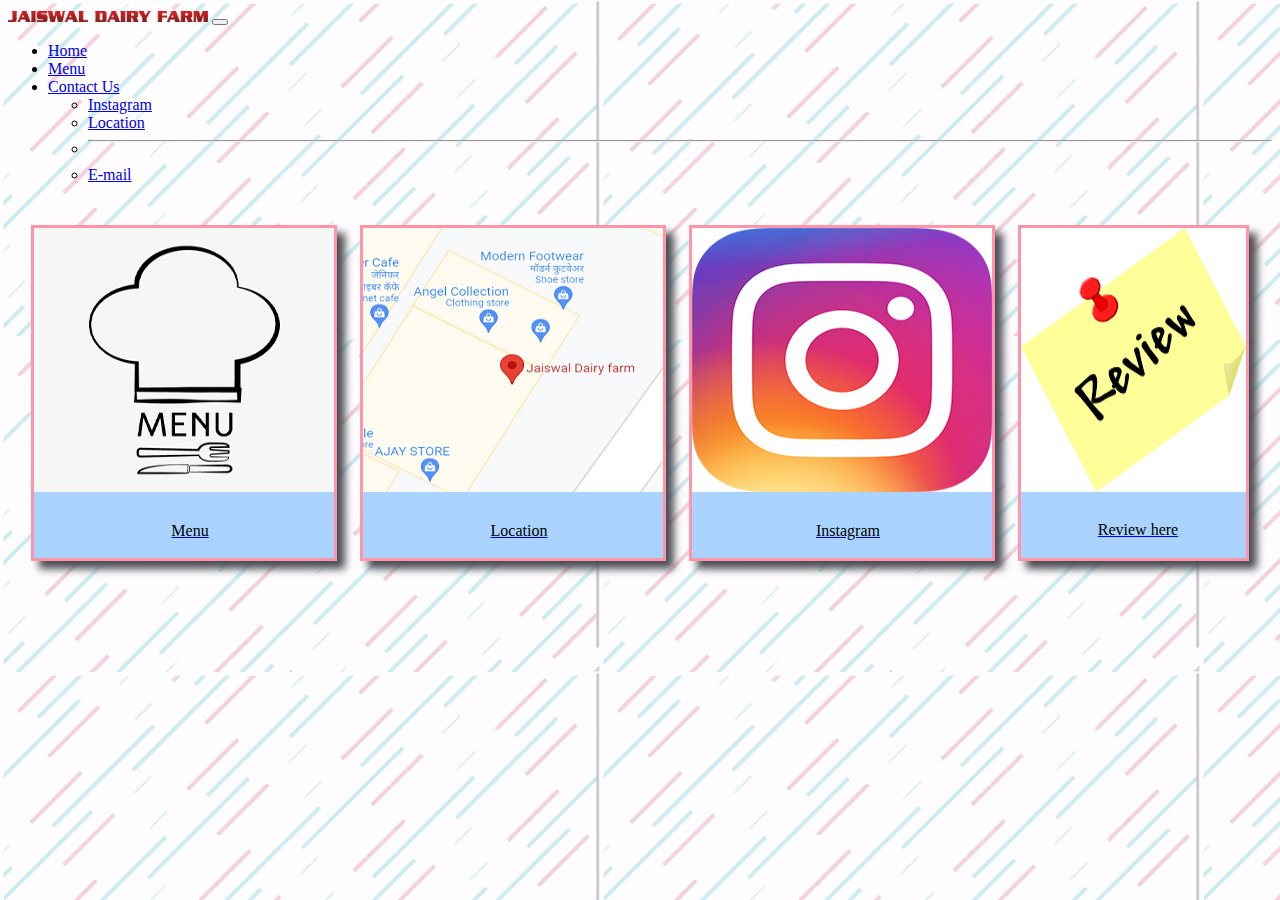
<file: index.html>
<!DOCTYPE html>
<html lang="en">

<head>
    <meta charset="UTF-8">
    <meta http-equiv="X-UA-Compatible" content="IE=edge">
    <meta name="viewport" content="width=device-width, initial-scale=1.0">
    <link href="https://cdn.jsdelivr.net/npm/bootstrap@5.2.0/dist/css/bootstrap.min.css" rel="stylesheet"
        integrity="sha384-gH2yIJqKdNHPEq0n4Mqa/HGKIhSkIHeL5AyhkYV8i59U5AR6csBvApHHNl/vI1Bx" crossorigin="anonymous">
    <meta name="description" content="This is description">
    <meta name="keywords" content="jaiswal dairy farm, jaiswal, dairy, dairy farm">
    <meta name="robots" content="INDEX, FOLLOW">
    <link rel="stylesheet" href="JAISWAL DAIRY FARM.css">
    <title>JAISWAL DAIRY FARM</title>
    <link rel="icon" href="jdf icon.png" type="image/x-icon">
</head>

<body>
    <nav class="navbar navbar-expand-lg bg-light">
        <div class="container-fluid">
            <a class="navbar-brand" href="https://thesujaljaiswal.github.io/Jaiswal-dairy-farm.github.io/"><img
                    src="jaiswal dairy farm.png" alt="logo" width="200"></a>
            <button class="navbar-toggler" type="button" data-bs-toggle="collapse"
                data-bs-target="#navbarSupportedContent" aria-controls="navbarSupportedContent" aria-expanded="false"
                aria-label="Toggle navigation">
                <span class="navbar-toggler-icon"></span>
            </button>
            <div class="collapse navbar-collapse" id="navbarSupportedContent">
                <ul class="navbar-nav me-auto mb-2 mb-lg-0">
                    <li class="nav-item">
                        <a class="nav-link active" aria-current="page"
                            href="https://thesujaljaiswal.github.io/Jaiswal-dairy-farm.github.io/">Home</a>
                    </li>
                    <li class="nav-item">
                        <a class="nav-link active" aria-current="page" href="pmenu.html">Menu</a>
                    </li>
                    <!-- <li class="nav-item">
                        <a class="nav-link active" aria-current="page"
                            href="#">Link</a>
                    </li> -->
                    <li class="nav-item dropdown">
                        <a class="nav-link dropdown-toggle" href="#" role="button" data-bs-toggle="dropdown"
                            aria-expanded="false">
                            Contact Us
                        </a>
                        <ul class="dropdown-menu">
                            <li><a class="dropdown-item"
                                    href="https://www.instagram.com/jaiswal_dairy_farm/">Instagram</a></li>
                            <li><a class="dropdown-item"
                                    href="https://www.google.com/maps/place/Jaiswal+Dairy+farm/@19.037369,72.8509563,17z/data=!3m1!4b1!4m5!3m4!1s0x3be7c8d537aef1f5:0xcb3fa99dae1db445!8m2!3d19.0373694!4d72.8531442">Location</a>
                            </li>
                            <li>
                                <hr class="dropdown-divider">
                            </li>
                            <li><a class="dropdown-item" href="mailto:jaiswaldairyfarm@gmail.com">E-mail</a></li>
                        </ul>
                    </li>
                </ul>
            </div>
    </nav>
    <div class="container">
        <!-- Menu  -->
        <div class="flexitem"><a href="pmenu.html"><img id="Menuimg" src="menu.jpg" alt="Menu"><span>Menu
                </span></a></div>
        <!-- Location -->
        <div class="flexitem"><a
                href="https://www.google.com/maps/place/Jaiswal+Dairy+farm/@19.037369,72.8509563,17z/data=!3m1!4b1!4m5!3m4!1s0x3be7c8d537aef1f5:0xcb3fa99dae1db445!8m2!3d19.0373694!4d72.8531442"><img
                    id="mapimg" src="map.jpg" alt="Location"><span>Location</span></div></a>
        <!-- Instagram -->
        <div class="flexitem"><a href="https://www.instagram.com/jaiswal_dairy_farm/"><img id="instagram"
                    src="instalogo.jpg" alt="Instagram logo"><span>Instagram
                </span></a></div>
        <!-- Reivew -->
        <div class="flexitem"><a href="review.html"><img id="review"  src="review.png" alt="review png"><span>Review here
                </span></a></div>
    </div>



    <script src="https://cdn.jsdelivr.net/npm/bootstrap@5.2.0/dist/js/bootstrap.bundle.min.js"
        integrity="sha384-A3rJD856KowSb7dwlZdYEkO39Gagi7vIsF0jrRAoQmDKKtQBHUuLZ9AsSv4jD4Xa"
        crossorigin="anonymous"></script>
</body>

</html>
</file>
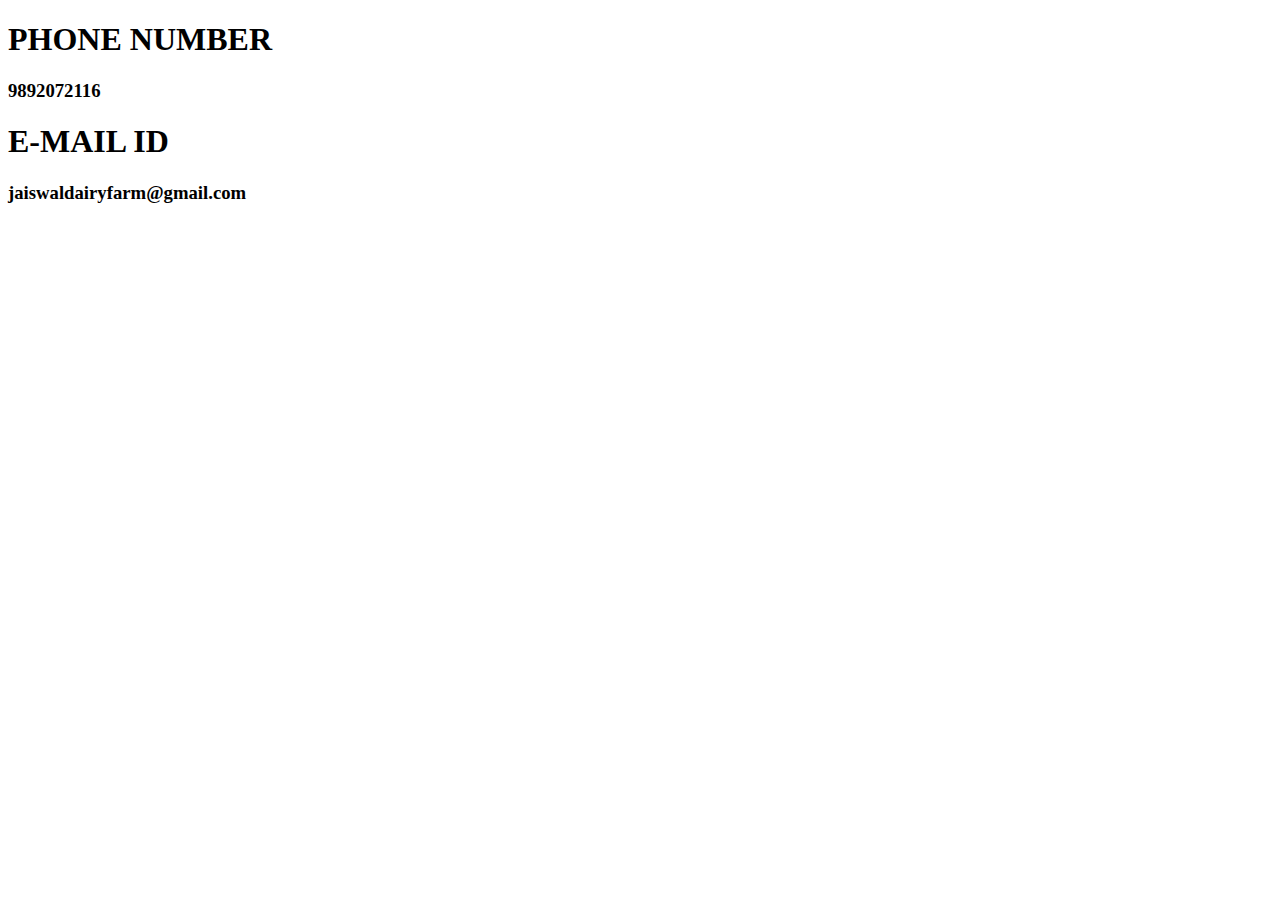
<file: JDF contact.html>
<!DOCTYPE html>
<html lang="en">
<head>
    <meta charset="UTF-8">
    <meta http-equiv="X-UA-Compatible" content="IE=edge">
    <meta name="viewport" content="width=device-width, initial-scale=1.0">
    <title>PHONE NUMBER</title>
</head>
<body>
    <h1>PHONE NUMBER</h1>
    <h3>9892072116</h3>
    <h1>E-MAIL ID</h1>
    <h3>jaiswaldairyfarm@gmail.com</h3>
</body>
</html>
</file>
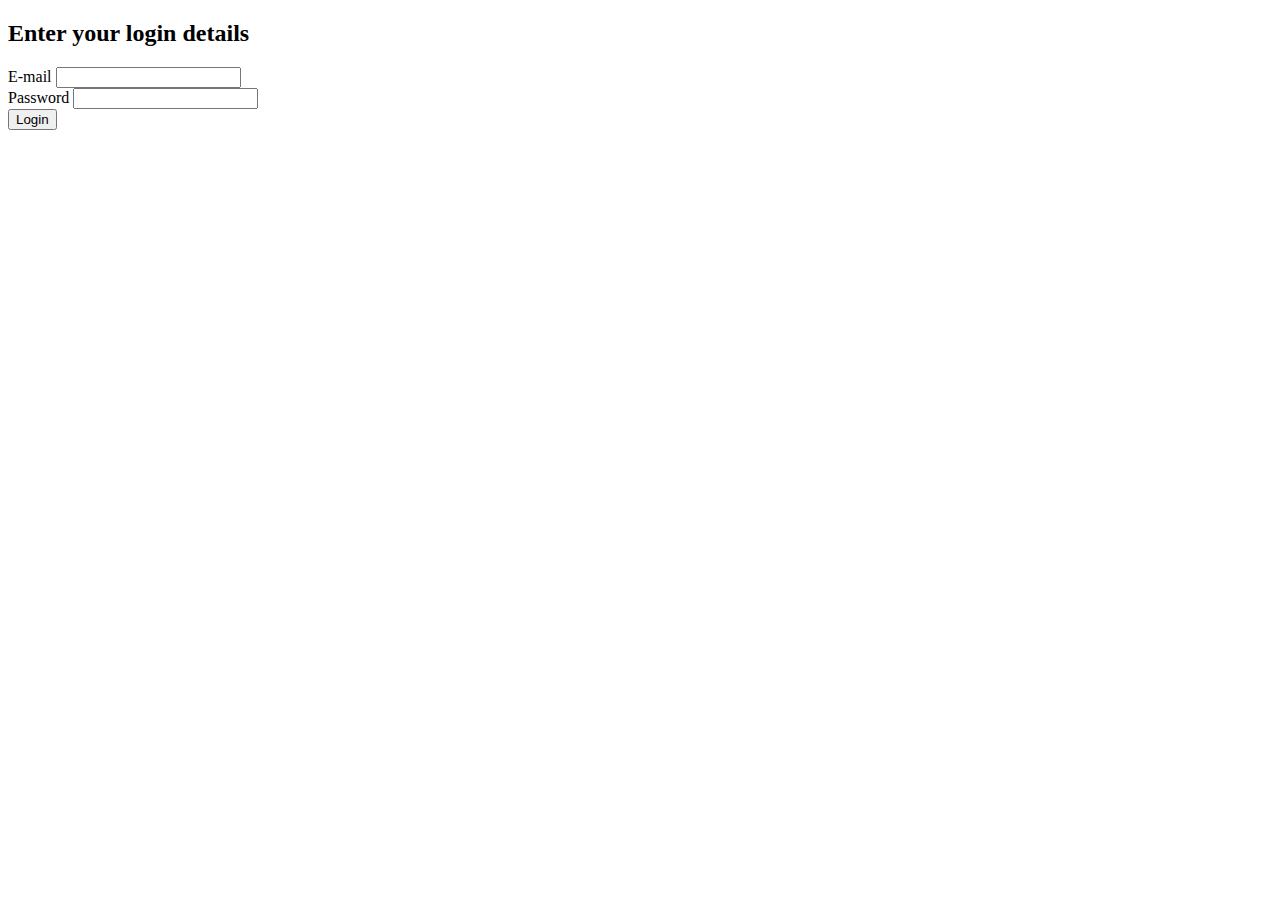
<file: JDF login.html>
<!DOCTYPE html>
<html lang="en">
<head>
    <meta charset="UTF-8">
    <meta http-equiv="X-UA-Compatible" content="IE=edge">
    <meta name="viewport" content="width=device-width, initial-scale=1.0">
    <title>LOGIN</title>
</head>
<body>
    <h2>Enter your login details</h2>
    <form action="bakend.php">
        <div>
            <label for="name">E-mail</label>
            <input type="email" id="name">
        </div>
        <div>
            <label for="pass">Password</label>
            <input type="password" id="pass">
        </div>
        <div>
            <input type="submit" value="Login">
        </div>
    </form>
</body>
</html>
</file>
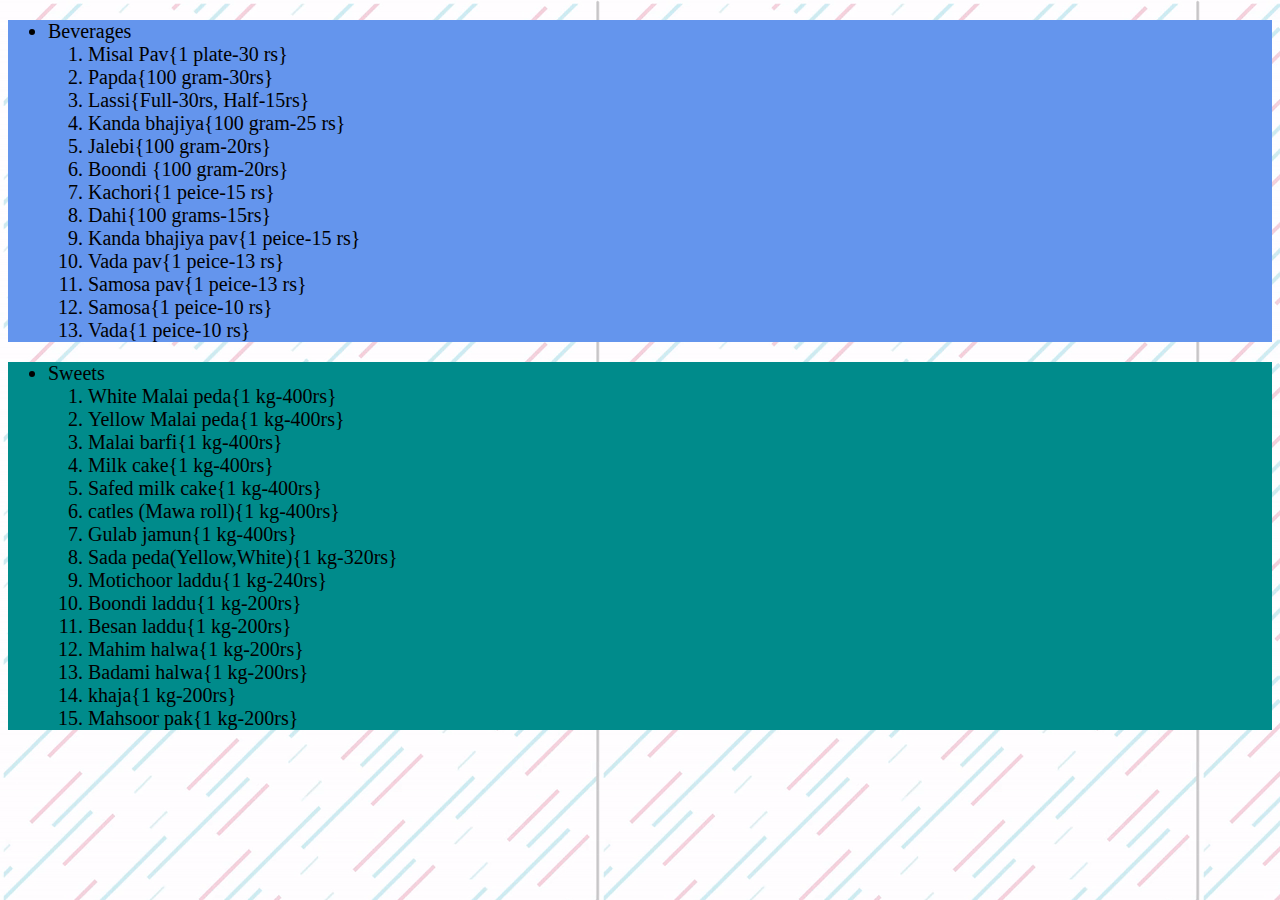
<file: menu.html>
<!DOCTYPE html>
<html lang="en">

<head>
    <meta charset="UTF-8">
    <meta http-equiv="X-UA-Compatible" content="IE=edge">
    <meta name="viewport" content="width=device-width, initial-scale=1.0">
    <link href="https://cdn.jsdelivr.net/npm/bootstrap@5.2.0/dist/css/bootstrap.min.css" rel="stylesheet"
        integrity="sha384-gH2yIJqKdNHPEq0n4Mqa/HGKIhSkIHeL5AyhkYV8i59U5AR6csBvApHHNl/vI1Bx" crossorigin="anonymous">
    <meta name="description" content="This is description">
    <meta name="keywords" content="jaiswal dairy farm, jaiswal, dairy, dairy farm">
    <meta name="robots" content="INDEX, FOLLOW">
    <style>
        .beverages{
            background-color: cornflowerblue;
            font-family: fantasy;
            font-size: 20px;
        }
        .sweets{
            background-color: darkcyan;
            font-family: fantasy;
            font-size: 20px;
        }
    </style>
    <link rel="stylesheet" href="JAISWAL DAIRY FARM.css">
    <title>Menu</title>
    <link rel="icon" href="jdf icon.png" type="image/x-icon">
</head>

<body>
    <div class="beverages">
    <ul type="disc">
        <li>Beverages</li>
        <ol type="1">
            <li>Misal Pav{1 plate-30 rs}</li>
            <li>Papda{100 gram-30rs}</li>
            <li>Lassi{Full-30rs, Half-15rs}</li>
            <li>Kanda bhajiya{100 gram-25 rs}</li>
            <li>Jalebi{100 gram-20rs}</li>
            <li>Boondi {100 gram-20rs}</li>
            <li>Kachori{1 peice-15 rs}</li>
            <li>Dahi{100 grams-15rs}</li>
            <li>Kanda bhajiya pav{1 peice-15 rs}</li>
            <li>Vada pav{1 peice-13 rs}</li>
            <li>Samosa pav{1 peice-13 rs}</li>
            <li>Samosa{1 peice-10 rs}</li>
            <li>Vada{1 peice-10 rs}</li>
        </ol>
    </ul>
    </div>
    <div class="sweets">
    <ul type="disc">
        <li>Sweets</li>
        <ol type="1">
            <li>White Malai peda{1 kg-400rs}</li>
            <li>Yellow Malai peda{1 kg-400rs}</li>
            <li>Malai barfi{1 kg-400rs}</li>
            <li>Milk cake{1 kg-400rs}</li>
            <li>Safed milk cake{1 kg-400rs}</li>
            <li>catles (Mawa roll){1 kg-400rs}</li>
            <li>Gulab jamun{1 kg-400rs}</li>
            <li>Sada peda(Yellow,White){1 kg-320rs}</li>
            <li>Motichoor laddu{1 kg-240rs}</li>
            <li>Boondi laddu{1 kg-200rs}</li>
            <li>Besan laddu{1 kg-200rs}</li>
            <li>Mahim halwa{1 kg-200rs}</li>
            <li>Badami halwa{1 kg-200rs}</li>
            <li>khaja{1 kg-200rs}</li>
            <li>Mahsoor pak{1 kg-200rs}</li>
        </ol>
    </ul>
    </div>
</body>

</html>
</file>
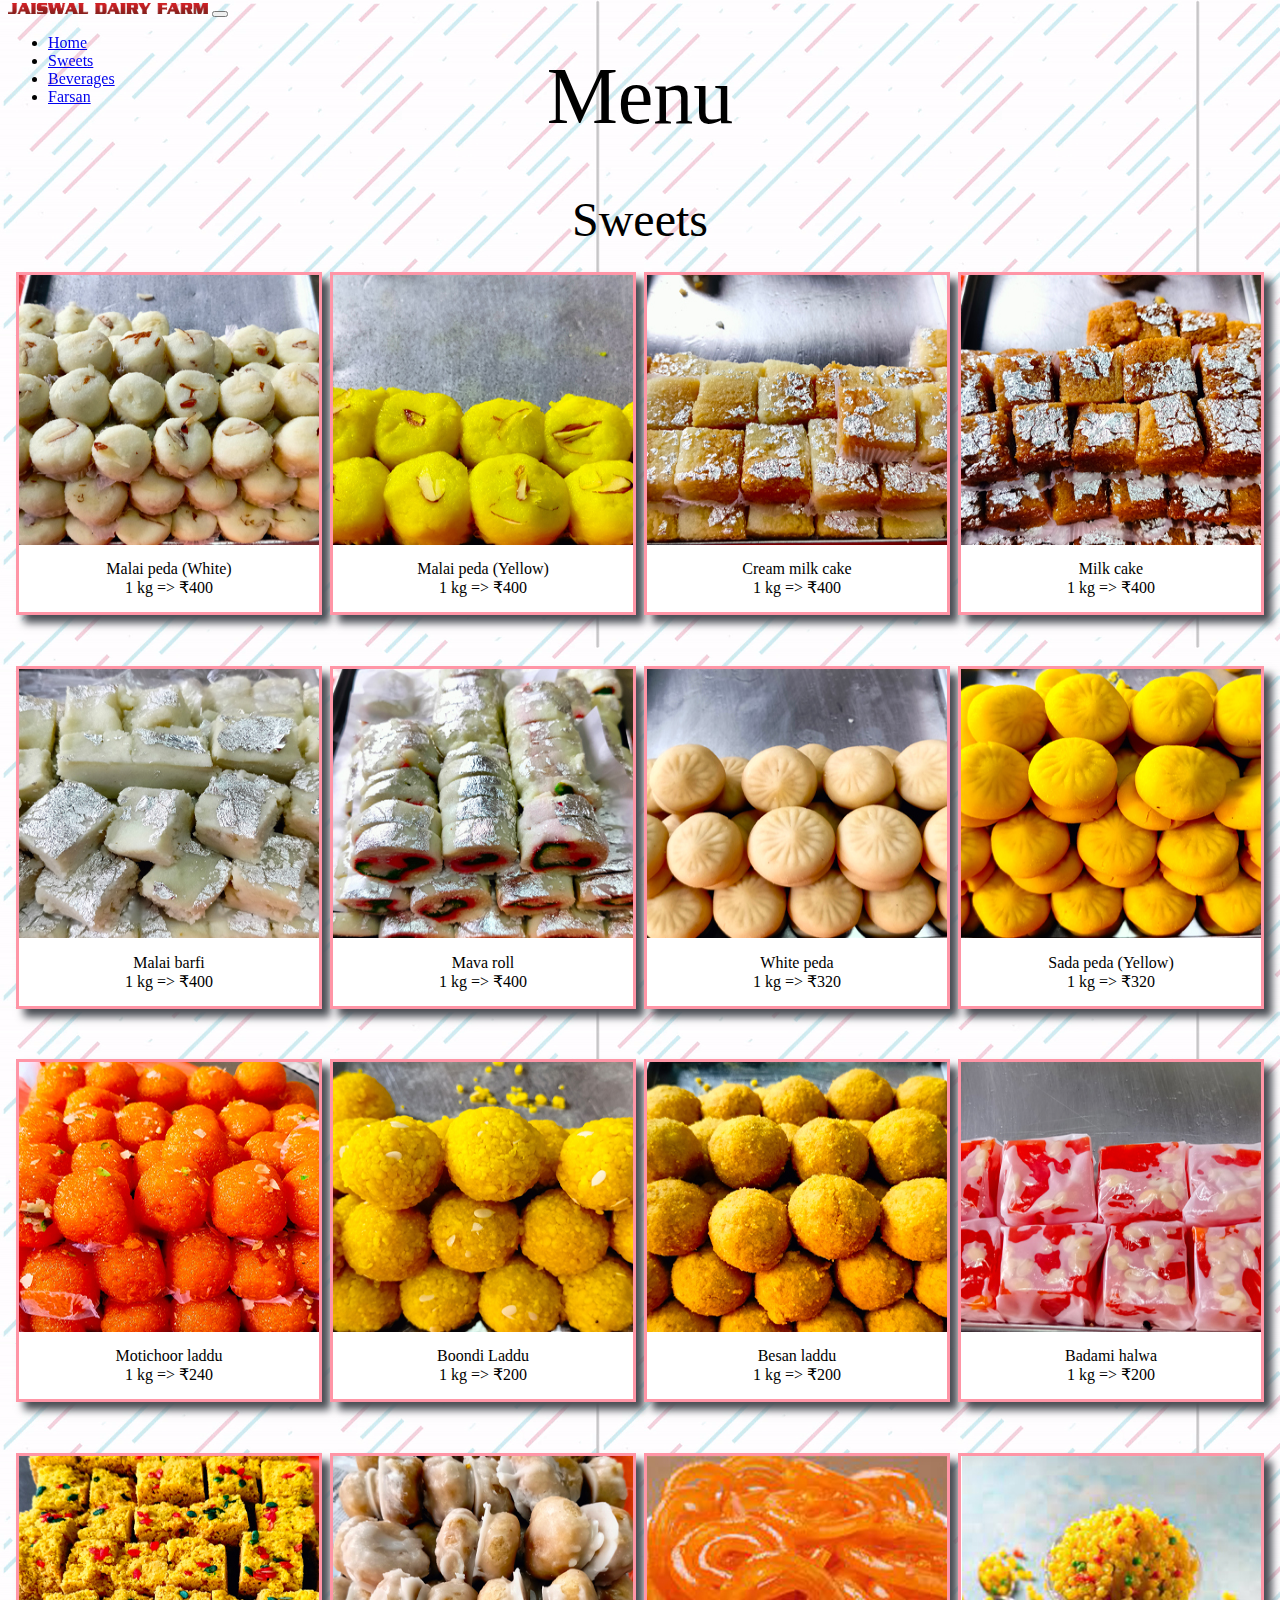
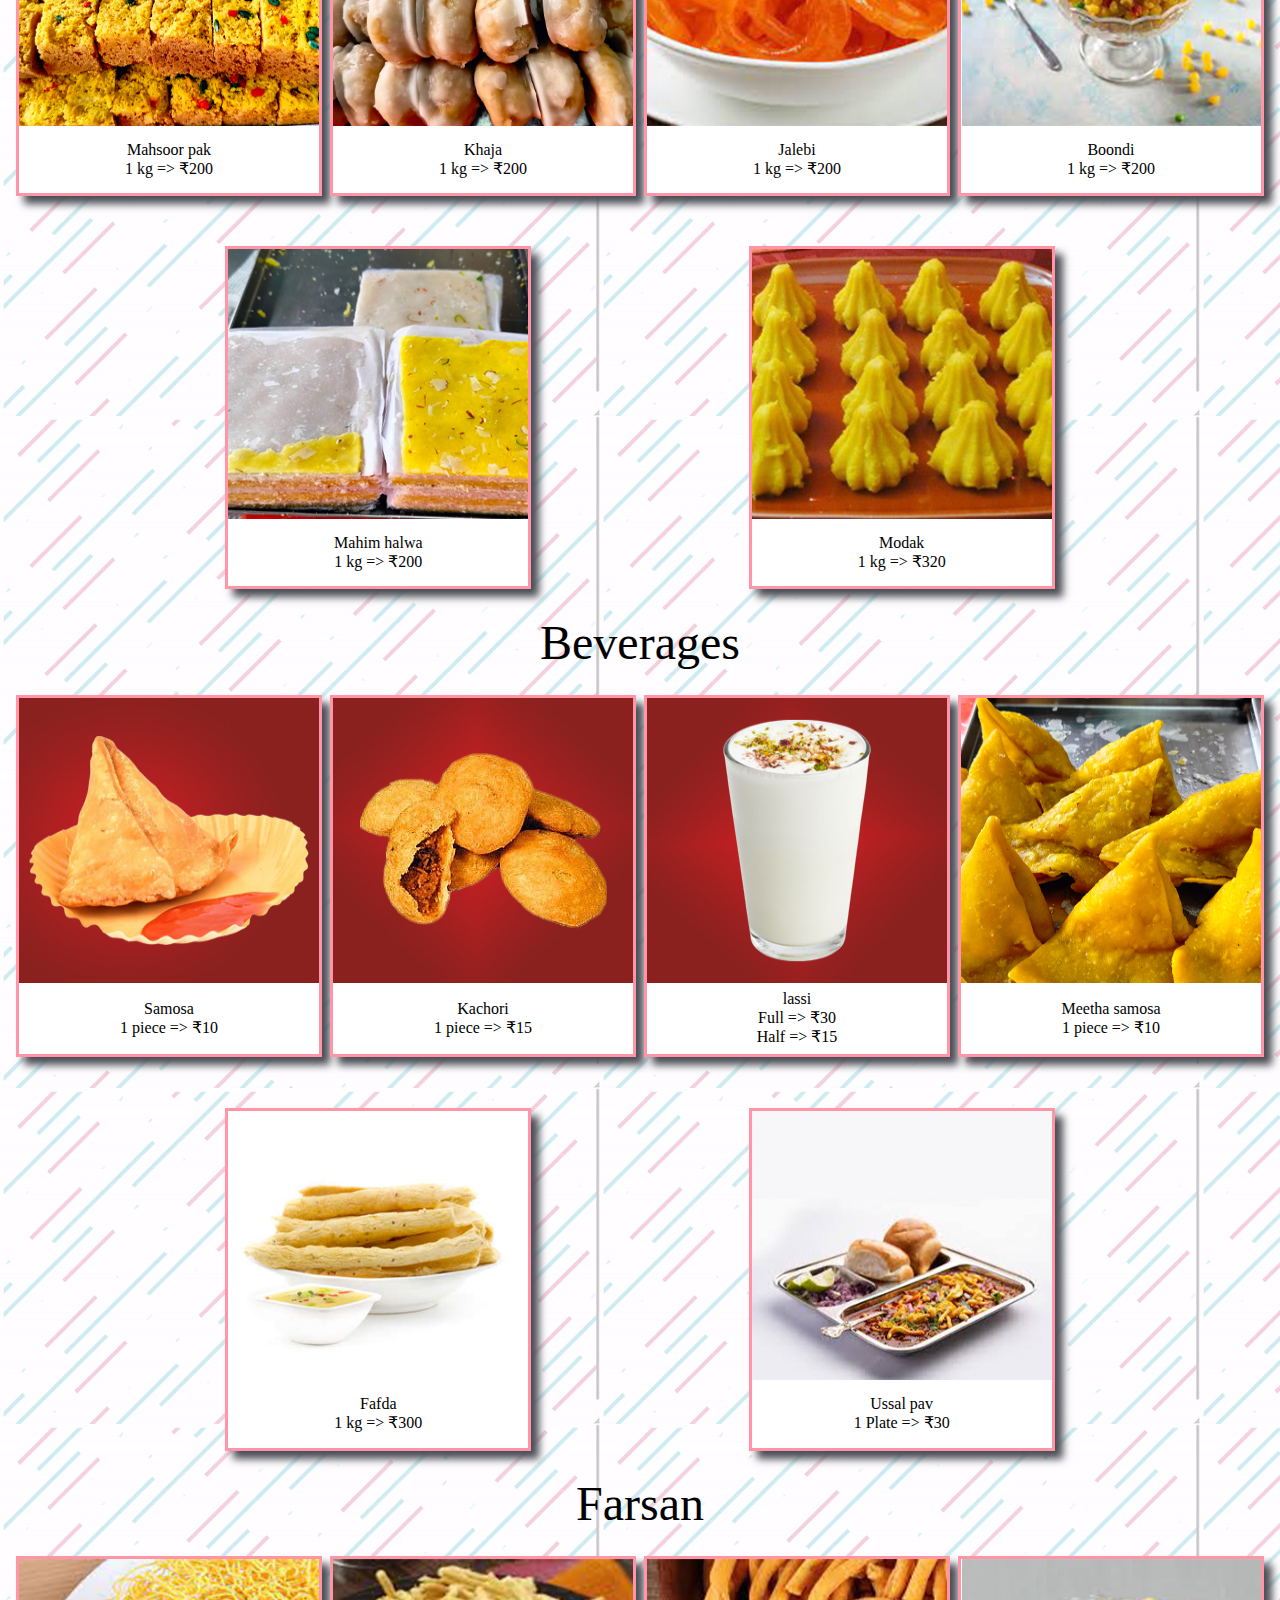
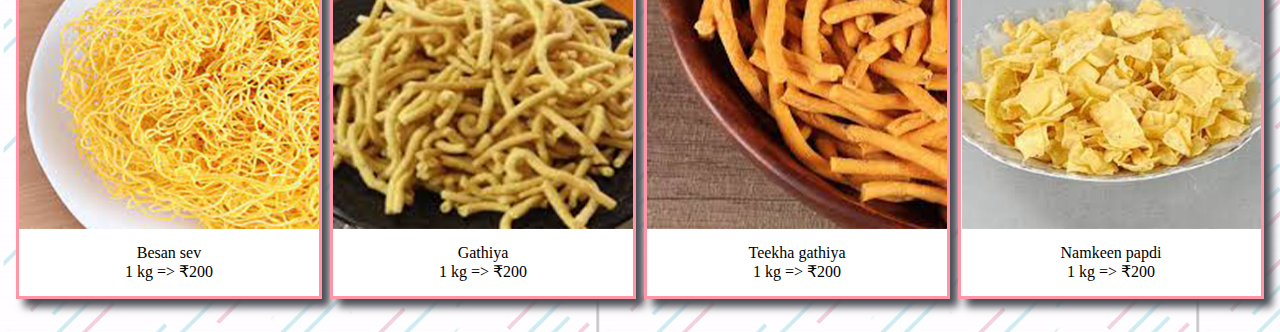
<file: pmenu.html>
<!DOCTYPE html>
<html lang="en">

<head>
    <link href="https://cdn.jsdelivr.net/npm/bootstrap@5.2.0/dist/css/bootstrap.min.css" rel="stylesheet"
        integrity="sha384-gH2yIJqKdNHPEq0n4Mqa/HGKIhSkIHeL5AyhkYV8i59U5AR6csBvApHHNl/vI1Bx" crossorigin="anonymous">
    <meta charset="UTF-8">
    <meta http-equiv="X-UA-Compatible" content="IE=edge">
    <meta name="viewport" content="width=device-width, initial-scale=1.0">
    <title>Jaiswal Dairy Farm</title>
    <link rel="stylesheet" href="pmenu.css">
    <link rel="icon" href="jdf icon.png" type="image/x-icon">
</head>

<body>
    <nav class="navbar navbar-expand-lg bg-light" style="position: fixed; width: 100%;top: 0;">
        <div class="container-fluid">
            <a class="navbar-brand" href="#"><img src="jaiswal dairy farm.png" alt="logo" width="200"></a>
            <button class="navbar-toggler" type="button" data-bs-toggle="collapse"
                data-bs-target="#navbarSupportedContent" aria-controls="navbarSupportedContent" aria-expanded="false"
                aria-label="Toggle navigation">
                <span class="navbar-toggler-icon"></span>
            </button>
            <div class="collapse navbar-collapse" id="navbarSupportedContent">
                <ul class="navbar-nav me-auto mb-2 mb-lg-0">
                    <li class="nav-item">
                        <a class="nav-link active" aria-current="page"
                            href="https://thesujaljaiswal.github.io/jaiswal-dairy-farm.github.io/">Home</a>
                    </li>
                    <li class="nav-item">
                        <a class="nav-link active" aria-current="page" href="#sweets">Sweets</a>
                    </li>
                    <li class="nav-item">
                        <a class="nav-link active" aria-current="page" href="#beverages">Beverages</a>
                    </li>
                    <li class="nav-item">
                        <a class="nav-link active" aria-current="page" href="#farsan">Farsan</a>
                    </li>
                </ul>
            </div>
    </nav>


    <div class="main">
        <span>Menu</span>
    </div>
    <div id="sweets" class="submain">
        <span>Sweets</span>
    </div>
    <div class="container">
        <!-- white malai peda -->
        <div class="flexitem"><img id="whitemalaipeda" src="whitemalaipeda1.jpg" alt="Malaipeda (White)"
                onmouseover="whitemalaipeda2()" onmouseout="whitemalaipeda1()"><span>Malai peda (White)<br>1 kg =>
                ₹400</span></div>
        <!-- yellow malai peda  -->
        <div class="flexitem"><img id="yellowmalaipeda" src="yellowmalaipeda1.jpg" alt="Malaipeda (Yellow)"
                onmouseover="yellowmalaipeda2()" onmouseout="yellowmalaipeda1()"><span>Malai peda (Yellow)<br>1 kg =>
                ₹400
            </span></div>
        <!-- cream milk cake -->
        <div class="flexitem"><img id="creammilkcake" src="creammilkcake1.jpg" alt="cream milk cake"
                onmouseover="creammilkcake2()" onmouseout="creammilkcake1()"><span>Cream milk cake<br>1 kg => ₹400
            </span></div>
        <!-- milk cake -->
        <div class="flexitem"><img id="milkcake" src="milkcake1.jpg" alt="milk cake" onmouseover="milkcake2()"
                onmouseout="milkcake1()"><span>Milk cake<br>1 kg => ₹400</span></div>
    </div>
    <div class="container">
        <!-- Malai barfi -->
        <div class="flexitem"><img id="malaibarfi" src="malaibarfi1.jpg" alt="malaibarfi" onmouseover="malaibarfi2()"
                onmouseout="malaibarfi1()"><span>Malai barfi<br>1 kg =>
                ₹400</span></div>
        <!-- Mava roll  -->
        <div class="flexitem"><img id="mavaroll" src="mavaroll1.jpg" alt="mavaroll" onmouseover="mavaroll2()"
                onmouseout="mavaroll1()"><span>Mava roll<br>1 kg =>
                ₹400
            </span></div>
        <!-- Sada peda (White) -->
        <div class="flexitem"><img id="whitepeda" src="whitepeda1.jpg" alt="whitepeda" onmouseover="whitepeda2()"
                onmouseout="whitepeda1()"><span>White peda<br>1 kg => ₹320
            </span></div>
        <!-- Sada peda (Yellow) -->
        <div class="flexitem"><img id="yellowpeda" src="yellowpeda1.jpg" alt="Yellow peda" onmouseover="yellowpeda2()"
                onmouseout="yellowpeda1()"><span>Sada peda (Yellow)<br>1 kg => ₹320</span></div>
    </div>
    <div class="container">
        <!-- Motichoor laddu -->
        <div class="flexitem"><img id="motichoorladdu" src="motichoorladdu1.jpg" alt="motichoorladdu"
                onmouseover="motichoorladdu2()" onmouseout="motichoorladdu1()"><span>Motichoor laddu<br>1 kg =>
                ₹240</span></div>
        <!-- Boondi laddu  -->
        <div class="flexitem"><img id="boondiladdu" src="boondiladdu1.jpg" alt="boondiladdu"
                onmouseover="boondiladdu2()" onmouseout="boondiladdu1()"><span>Boondi Laddu<br>1 kg =>
                ₹200
            </span></div>
        <!-- Besan laddu -->
        <div class="flexitem"><img id="besanladdu" src="besanladdu1.jpg" alt="besanladdu" onmouseover="besanladdu2()"
                onmouseout="besanladdu1()"><span>Besan laddu<br>1 kg => ₹200
            </span></div>
        <!-- Badami halwa -->
        <div class="flexitem"><img id="badamihalwa" src="badamihalwa1.jpg" alt="badamihalwa"
                onmouseover="badamihalwa2()" onmouseout="badamihalwa1()"><span>Badami halwa<br>1 kg => ₹200</span></div>
    </div>
    <div class="container">
        <!-- Mahsoor pak -->
        <div class="flexitem"><img id="mahsoorpak" src="mahsoorpak1.jpg" alt="mahsoorpak" onmouseover="mahsoorpak2()"
                onmouseout="mahsoorpak1()"><span>Mahsoor pak<br>1 kg =>
                ₹200</span></div>
        <!-- khaja  -->
        <div class="flexitem"><img id="khaja" src="khaja1.jpg" alt="khaja" onmouseover="khaja2()"
                onmouseout="khaja1()"><span>Khaja<br>1 kg =>
                ₹200
            </span></div>
        <!-- jalebi -->
        <div class="flexitem"><img id="jalebi" src="jalebi1.jpg" alt="jalebi" onmouseover="jalebi2()"
                onmouseout="jalebi1()"><span>Jalebi<br>1 kg => ₹200
            </span></div>
        <!-- Boondi -->
        <div class="flexitem"><img id="boondi" src="boondi1.jpg" alt="boondi" onmouseover="boondi2()"
                onmouseout="boondi1()"><span>Boondi<br>1 kg => ₹200
            </span></div>
    </div>
    <div class="container">
        <!-- Mahim halwa -->
        <div class="flexitem"><img id="mahimhalwa" src="mahimhalwa1.jpg" alt="mahimhalwa" onmouseover="mahimhalwa2()"
                onmouseout="mahimhalwa1()"><span>Mahim halwa<br>1 kg => ₹200
            </span></div>
        <!-- Modak -->
        <div class="flexitem"><img id="modak" src="modak2.jpg" alt="modak" onmouseover="modak1()"
                onmouseout="modak2()"><span>Modak<br>1 kg => ₹320
            </span></div>
    </div>
    <div id="beverages" class="submain">
        <span>Beverages</span>
    </div>
    <div class="container">
        <!-- Samosa -->
        <div class="flexitem"><img id="samosa" src="samosa1.jpg" alt="samosa" onmouseover="samosa2()"
                onmouseout="samosa1()"><span>Samosa<br>1 piece =>
                ₹10</span></div>
        <!-- kachori  -->
        <div class="flexitem"><img id="kachori" src="kachori1.jpg" alt="kachori" onmouseover="kachori2()"
                onmouseout="kachori1()"><span>Kachori<br>1 piece =>
                ₹15
            </span></div>
        <!-- lassi -->
        <div class="flexitem"><img id="lassi" src="lassi1.jpg" alt="lassi" onmouseover="lassi2()"
                onmouseout="lassi1()"><span>lassi<br>Full => ₹30<br>Half => ₹15
            </span></div>
        <!-- meetha samosa -->
        <div class="flexitem"><img id="meethasamosa" src="meethasamosa1.jpg" alt="meethasamosa"
                onmouseover="meethasamosa2()" onmouseout="meethasamosa1()"><span>Meetha samosa<br>1 piece => ₹10
            </span></div>
    </div>
    <div class="container">
        <!-- fafda -->
        <div class="flexitem"><img id="fafda" src="fafda1.jpg" alt="fafda" onmouseover="fafda2()"
                onmouseout="fafda1()"><span>Fafda<br>1 kg =>
                ₹300</span></div>
        <!-- ussal pav -->
        <div class="flexitem"><img id="ussalpav" src="ussalpav.jpg" alt="ussal pav" onmouseover="ussalpav2()"
                onmouseout="ussalpav1()"><span>Ussal pav<br>1 Plate =>
                ₹30</span></div>
    </div>
    <div id="farsan" class="submain">
        <span>Farsan</span>
    </div>
    <div class="container">
        <!-- besan sev -->
        <div class="flexitem"><img id="besansev" src="besansev1.jpg" alt="besan sev" onmouseover="besansev2()"
                onmouseout="besansev1()"><span>Besan sev<br>1 kg =>
                ₹200</span></div>
        <!-- gathiya  -->
        <div class="flexitem"><img id="gathiya" src="gathiya1.jpg" alt="gathiya" onmouseover="gathiya2()"
                onmouseout="gathiya1()"><span>Gathiya<br>1 kg =>
                ₹200
            </span></div>
        <!-- teekha gathiya -->
        <div class="flexitem"><img id="teekhagathiya" src="teekhagathiya1.jpg" alt="teekhagathiya" onmouseover="teekhagathiya2()"
                onmouseout="teekhagathiya1()"><span>Teekha gathiya<br>1 kg => ₹200
            </span></div>
        <!-- namkeenpapdi -->
        <div class="flexitem"><img id="namkeenpapdi" src="namkeenpapdi1.jpg" alt="namkeenpapdi"
                onmouseover="namkeenpapdi2()" onmouseout="namkeenpapdi1()"><span>Namkeen papdi<br>1 kg => ₹200
            </span></div>
    </div>



    <script src="pmenu.js"></script>
    <script src="https://cdn.jsdelivr.net/npm/bootstrap@5.2.0/dist/js/bootstrap.bundle.min.js" integrity="sha384-A3rJD856KowSb7dwlZdYEkO39Gagi7vIsF0jrRAoQmDKKtQBHUuLZ9AsSv4jD4Xa" crossorigin="anonymous"></script>
</body>

</html>
</file>
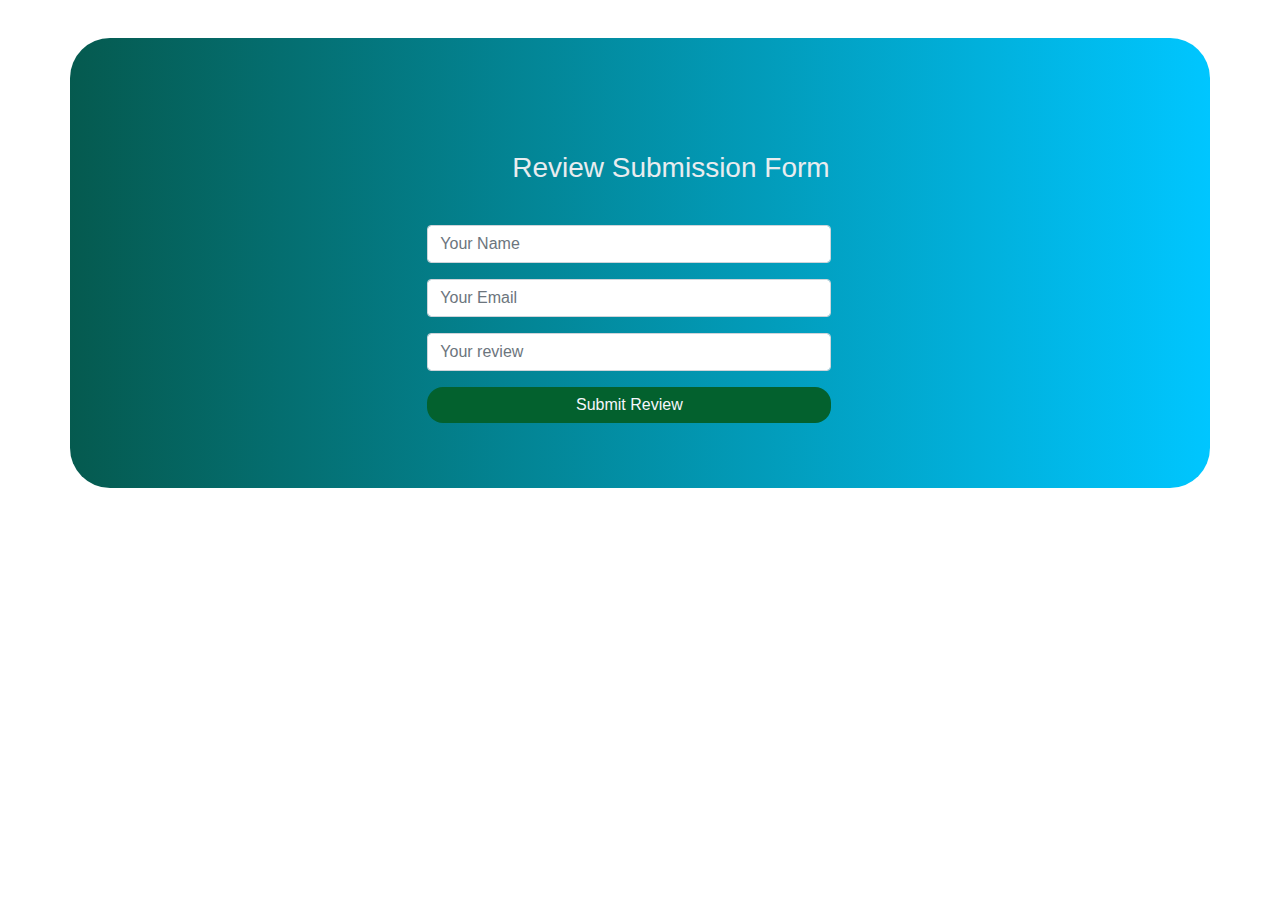
<file: review.html>
<!DOCTYPE html>
<html lang="en">
<head>
    <meta charset="UTF-8">
    <meta name="viewport" content="width=device-width, initial-scale=1.0">
    <title>Document</title>
    <link href="https://maxcdn.bootstrapcdn.com/bootstrap/4.1.1/css/bootstrap.min.css" rel="stylesheet" id="bootstrap-css">
    <style>
            .register .nav-tabs .nav-link:hover{
                border: none;
            }
            .text-align{
                margin-top: -3%;
                margin-bottom: -9%;

                padding: 10%;
                margin-left: 30%;
            }
            .form-new{
                margin-right: 22%;
                margin-left: 20%;
            }
            .register-heading{
                margin-left: 21%;
                margin-bottom: 10%;
                color: #e9ecef;
            }
            .register-heading h1{
                margin-left: 21%;
                margin-bottom: 10%;
                color: #e9ecef;
            }
            .register{
                background: -webkit-linear-gradient(left, #055a4f, #00c6ff);
                margin-top: 3%;
                padding: 3%;
                border-radius: 2.5rem;
            }
            .btnSubmit
            {
                width: 50%;
                border-radius: 1rem;
                padding: 1.5%;
                color: #fff;
                background-color: #03612e;
                border: none;
                cursor: pointer;
                margin-right: 6%;
                color: rgb(246, 246, 252);
                margin-top: 4%;
            }
    </style>

</head>
<body>
    
<div class="container register">
            <div class="row">
                <div class="col-md-12">
                        <div class="tab-pane fade show active text-align form-new" id="home" role="tabpanel" aria-labelledby="home-tab">
                            <h3 class="register-heading">Review Submission Form</h3>
                            <div class="row register-form">
                                <div class="col-md-12">
                                    <form method="post" autocomplete="off" name="google-sheet">
                                        <div class="form-group">
                                            <input type="text" name="Name" class="form-control" placeholder="Your Name" value="" required=""/>
                                        </div>
                                        <div class="form-group">
                                            <input type="text" name="Email" class="form-control" placeholder="Your Email" value="" required=""/>
                                        </div>
                                        <div class="form-group">
                                            <input type="text" name="Review" class="form-control" placeholder="Your review" value="" required=""/>
                                        </div>
                                        <div class="form-group">
                                            <input type="submit" name="submit" class="btnSubmit btn-block" value="Submit Review" />
                                        </div>
                                    </form>
                                </div>
                            </div>
                        </div>
                </div>
            </div>
        </div>
          
          <script>
            const scriptURL = 'https://script.google.com/macros/s/AKfycbzVixg0JqQm3zIaBNfmPKU0wiN5osIWPKe0xFEPN_7pGkELx3-HHEztT0azOpiJrGnAKQ/exec'
            const form = document.forms['google-sheet']
          
            form.addEventListener('submit', e => {
              e.preventDefault()
              fetch(scriptURL, { method: 'POST', body: new FormData(form)})
                .then(response => alert("Thanks for Reviewing us..!"))
                .catch(error => console.error('Error!', error.message))
            })
          </script>

        <script src="https://maxcdn.bootstrapcdn.com/bootstrap/4.1.1/js/bootstrap.min.js"></script>
        <script src="https://cdnjs.cloudflare.com/ajax/libs/jquery/3.2.1/jquery.min.js"></script>
<!-- Code injected by live-server -->
<script>
	// <![CDATA[  <-- For SVG support
	if ('WebSocket' in window) {
		(function () {
			function refreshCSS() {
				var sheets = [].slice.call(document.getElementsByTagName("link"));
				var head = document.getElementsByTagName("head")[0];
				for (var i = 0; i < sheets.length; ++i) {
					var elem = sheets[i];
					var parent = elem.parentElement || head;
					parent.removeChild(elem);
					var rel = elem.rel;
					if (elem.href && typeof rel != "string" || rel.length == 0 || rel.toLowerCase() == "stylesheet") {
						var url = elem.href.replace(/(&|\?)_cacheOverride=\d+/, '');
						elem.href = url + (url.indexOf('?') >= 0 ? '&' : '?') + '_cacheOverride=' + (new Date().valueOf());
					}
					parent.appendChild(elem);
				}
			}
			var protocol = window.location.protocol === 'http:' ? 'ws://' : 'wss://';
			var address = protocol + window.location.host + window.location.pathname + '/ws';
			var socket = new WebSocket(address);
			socket.onmessage = function (msg) {
				if (msg.data == 'reload') window.location.reload();
				else if (msg.data == 'refreshcss') refreshCSS();
			};
			if (sessionStorage && !sessionStorage.getItem('IsThisFirstTime_Log_From_LiveServer')) {
				console.log('Live reload enabled.');
				sessionStorage.setItem('IsThisFirstTime_Log_From_LiveServer', true);
			}
		})();
	}
	else {
		console.error('Upgrade your browser. This Browser is NOT supported WebSocket for Live-Reloading.');
	}
	// ]]>
</script>
</body>
</html>
</file>
<file: JAISWAL DAIRY FARM.css>
.container{
    display: flex;
    /* border: 2px solid black; */
    text-align: center;
    justify-content: center;
    justify-content: space-evenly;
    flex-wrap: wrap;
    /* justify-content: ; */
}
.flexitem{
    background-color: rgb(170, 212, 255);
    border: 0.2rem solid rgb(255, 149, 166);
    box-shadow: 0.5rem 0.5rem 0.5rem  rgb(74, 77, 84);
    /* width: 15%;
    height: 15%; */
    margin: 2% 0%;
    top: 20%;
}
.flexitem img{
    width: 100%;
    height: 80%;
    display: flex;
    flex-direction: column;
}
.flexitem span{
    width: 100%;
    align-items: center;
    vertical-align: middle;
    height: 20%;
    margin: 2%;
    justify-content: center;
    size: 1rem;
    display: flex;
    flex-direction: row;
    color: black;
   /* justify-content: baseline; */

}

body{
    background-image: url(backgroundgif.gif);
}
</file>
<file: pmenu.css>
.container{
    display: flex;
    /* border: 2px solid black; */
    text-align: center;
    justify-content: center;
    justify-content: space-evenly;
    flex-wrap: wrap;
    /* justify-content: ; */
}
.flexitem{
    background-color: white;
    border: 0.2rem solid rgb(255, 149, 166);
    box-shadow: 0.5rem 0.5rem 0.5rem  rgb(74, 77, 84);
    /* width: 15%;
    height: 15%; */
    margin: 2% 0%;
}
.flexitem img{
    width: 100%;
    height: 80%;
    display: flex;
    flex-direction: column;
}
.flexitem span{
    width: 100%;
    align-items: center;
    vertical-align: middle;
    height: 20%;
    margin: 0%;
    justify-content: center;
    size: 1rem;
    display: flex;
    flex-direction: row;
   /* justify-content: baseline; */

}

body{
    background-image: url(backgroundgif.gif);
    /* background-color: rgb(199, 199, 199); */
}

.main{
    text-align: center;
    font-size: 5rem;
    margin: 4% 0%;
}
.submain{
    text-align: center;
    font-size: 3rem;
}
</file>
